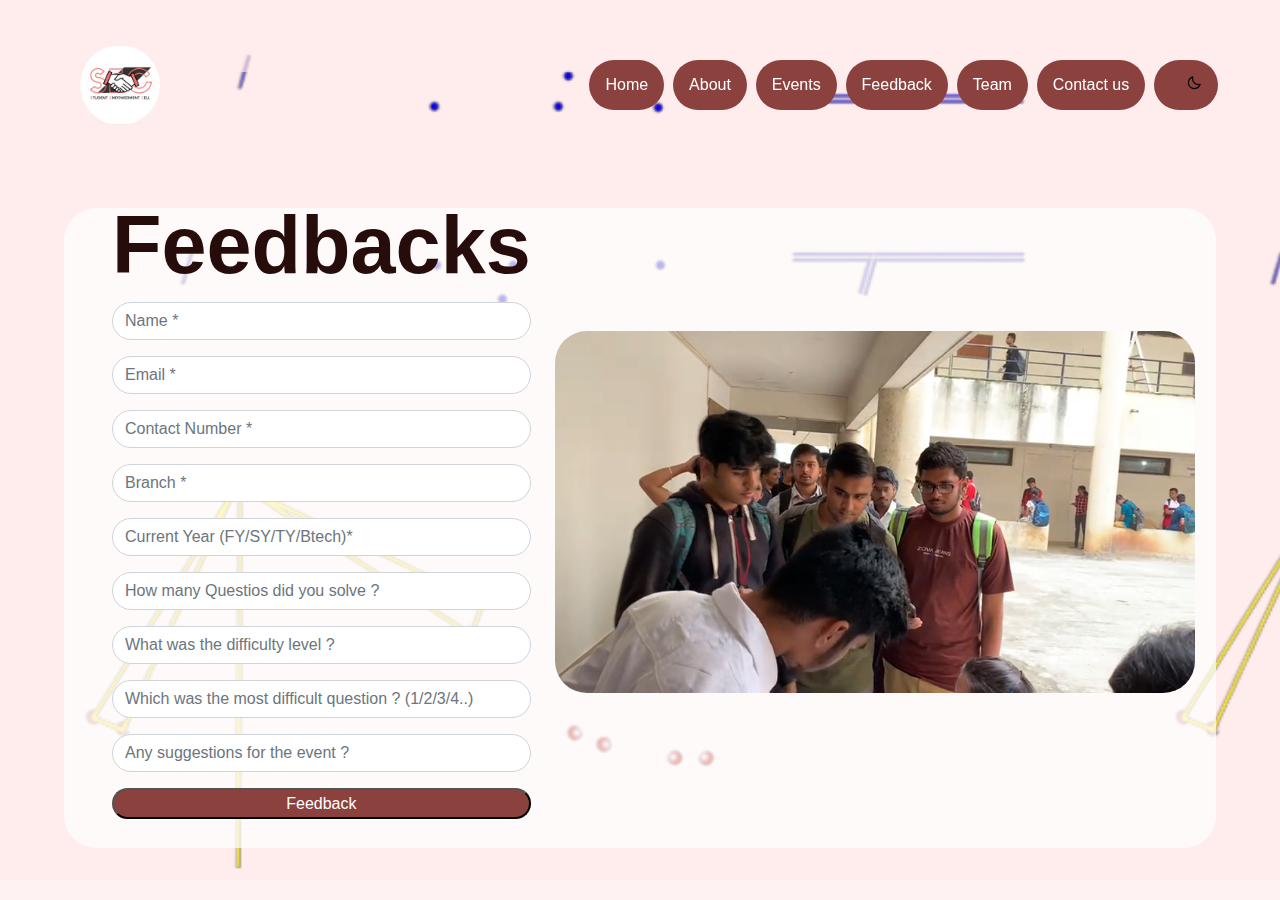
<file: forms.html>
<!DOCTYPE html>
<html lang="en">
<head>
    <meta charset="UTF-8">
    <meta name="viewport" content="width=device-width, initial-scale=1.0">
    <title>Feedbacks</title>
    <link href="https://maxcdn.bootstrapcdn.com/bootstrap/4.1.1/css/bootstrap.min.css" rel="stylesheet" id="bootstrap-css">
    <link rel="stylesheet" href="assets\css\styles.css">
    <link href='https://cdn.jsdelivr.net/npm/boxicons@2.0.5/css/boxicons.min.css' rel='stylesheet'>
    <link rel="icon" href="assets/img/Home.jpeg" type="image/png">
</head>

<style>
/*====================================================== LAYOUT ==================================================*/
.bd-container {max-width: 90%;width: calc(100% - 0.2rem);margin-left: var(--mb-2);margin-right: var(--mb-2);}
.bd-grid {display: grid;gap: 1.5rem;}
.l-header {  width: 100%;  position: fixed;  top: 0;  left: 0;  z-index: var(--z-fixed);  background-color: var(--body-color);}
.form-control{border-radius: 2rem;}
.btnSubmit{border-radius: 2rem; background-color: var(--first-color);color: white;}
.section{background-color: var(--body-color);}
.footer{width:100%;margin-right:0%;}
.home__container{background-color: rgba(255, 255, 255 , 0.7); border-radius: 2rem; padding:3rem;margin-left:auto;margin-right: auto;}
</style>

<body>
        <!--========== HEADER ==========-->
        <header class="l-header" id="header">
            <nav class="nav bd-container" style="max-width:96%;align-content:space-around;">
                <img src="assets/img/home.jpg" class="nav_logo" style="margin-left:5vw; margin-top:5vh; clip-path:circle(2.5rem);">
                <div class="nav__Events" id="nav-Events" style="margin-top:5vh;">
                    <ul class="nav__list">
                        <a href="index.html#home"><li class="button">Home</li></a>&nbsp;&nbsp;
                        <a href="index.html#about"><li class="button">About</li></a>&nbsp;&nbsp;
                        <a href="Events.html"><li class="button">Events</li></a>&nbsp;&nbsp;
                        <a href="forms.html"><li class="button">Feedback</li></a>&nbsp;&nbsp;
                        <a href="team.html"><li class="button">Team</li></a>&nbsp;&nbsp;
                        <a href="Contact_us.html"><li class="button">Contact us</li></a>&nbsp;&nbsp;
                        <li class="button"><i class='bx bx-moon change-theme' id="theme-button"></i></li>&nbsp;&nbsp;&nbsp;&nbsp;&nbsp;&nbsp;
                    </ul>
                </div>
  
                <div class="nav__toggle" id="nav-toggle">
                    <i class='bx bx-Events'></i>
                </div>
            </nav>
        </header>
        <header class="l-header mobile-menu" id="header">
            <img src="assets/img/home.jpg" class="nav_logo_mobile" style="clip-path:circle(1.5rem);">
            <input type="checkbox" id="active">
                <label for="active" class="menu-btn"><span></span></label>
                <label for="active" class="close"></label>
                <div class="wrapper">
                <ul>
                <li><a href="index.html#home">Home</a></li>
                <li><a href="index.html#about">About</a></li>
                <li><a href="Events.html">Events</a></li>
                <li><a href="team.html">Team</a></li>
                <li><a href="forms.html">Feedback</a></li>
                <li><a href="Contact_us.html">Contact</a></li>
                </ul>
                </div>
        </header>
          <main class="l-main">
        <!--========== Form Page ==========-->
        <section class="Feedback section" style="background-image:url('assets/img/backgrounds/bacground_3_2.png');background-size:contain;">    
            
            <div class="home__container bd-container bd-grid" id="Home">
                <div class="home__data">
                    <h1 class="home__title"style="font-size:9vh;font-weight:800">Feedbacks</h1>
                    <!-- <span class="mobile__title">Feedbacks</span> -->
                    <form method="post" autocomplete="off" name="google-sheet" id="feedbackform">
                        <div class="form-group">
                            <input type="text" name="Name" class="form-control" placeholder="Name *" value="" required=""/>
                        </div>
                        <div class="form-group">
                            <input type="text" name="Email" class="form-control" placeholder="Email *" value="" required=""/>
                        </div>
                        <div class="form-group">
                            <input type="number" name="Phone" class="form-control" placeholder="Contact Number *" value="" required=""/>
                        </div>
                        <div class="form-group">
                            <input type="text" name="Branch" class="form-control" placeholder="Branch *" value="" required=""/>
                        </div>
                        <div class="form-group">
                            <input type="text" name="Year" class="form-control" placeholder="Current Year (FY/SY/TY/Btech)*" value="" required=""/>
                        </div>
                        <div class="form-group">
                            <input type="number" name="Question_1" class="form-control" placeholder="How many Questios did you solve ?" value="" required=""/>
                        </div> 
                        <div class="form-group">
                            <input type="number" name="Question_2" class="form-control" placeholder="What was the difficulty level ?" value="" required=""/>
                        </div>
                        <div class="form-group">
                            <input type="number" name="Question_3" class="form-control" placeholder="Which was the most difficult question ? (1/2/3/4..)" value="" required=""/>
                        </div>                       
                        <div class="form-group">
                            <input type="text" name="Suggestions" class="form-control" placeholder="Any suggestions for the event ?" value="" required=""/>
                            <!-- <textarea form="feedbackform" name="Suggestions" rows="3" cols="50" placeholder="Any Question ?" wrap="soft"></textarea> -->
                        </div>
                        <div class="form-group">
                            <input type="submit" name="submit" class="btnSubmit btn-block" style="cursor: pointer;" value="Feedback" id="sumbit_form"/>
                        </div>
                    </form>
                </div>
                <div class="mask"> 
                <video class="video_normal" autoplay muted loop style="border-radius:2rem; width:40rem;">
                    <source src="assets/img/WhatsApp Video 2022-09-27 at 5.05.15 PM.mp4" type="video/mp4">
                      Your browser does not support the video tag.
                </video>
                 </div>
                <div class="mask">
                    <video class="video_mobile" width="80%" height="100%" autoplay muted loop style="border-radius:1rem; width:17rem;">
                        <source src="assets/img/WhatsApp Video 2022-09-27 at 5.05.15 PM.mp4" type="video/mp4">
                        Your browser does not support the video tag.
                    </video>
                </div>
            </div>
        </section>
        <!--========== MAIN JS ==========-->
        <script src="assets/js/main.js"></script>
        <script src="https://cdn.jsdelivr.net/npm/@popperjs/core@2.11.6/dist/umd/popper.min.js" integrity="sha384-oBqDVmMz9ATKxIep9tiCxS/Z9fNfEXiDAYTujMAeBAsjFuCZSmKbSSUnQlmh/jp3" crossorigin="anonymous"></script>
        <script src="https://cdn.jsdelivr.net/npm/bootstrap@5.2.1/dist/js/bootstrap.min.js" integrity="sha384-7VPbUDkoPSGFnVtYi0QogXtr74QeVeeIs99Qfg5YCF+TidwNdjvaKZX19NZ/e6oz" crossorigin="anonymous"></script>
        <script>
            const scriptURL = 'https://script.google.com/macros/s/AKfycbzq82zFUItGshTVy5LF7aZLRoabJ48ezqz-jTpgQ95odjEG5HNXu-W3qlLi2Dwf-VbP/exec'
            const form = document.forms['google-sheet']
            const btn = document.getElementById('submit_form');
            form.addEventListener('submit', e => {
              e.preventDefault()
              if (e.target.classList.contains('submitting')) return;
              e.target.classList.add('submitting');
            //   btn.setAttribute('disabled','');
              fetch(scriptURL, { method: 'POST', body: new FormData(form)})
                .then(response => alert("Thank you for your Feedback ! "))
                .catch(error => console.error('Error!', error.message))
                e.target.classList.remove('submitting');
                // btn.removeAttribute('disable');
            })
        </script>
    </body>
</html>
</file>
